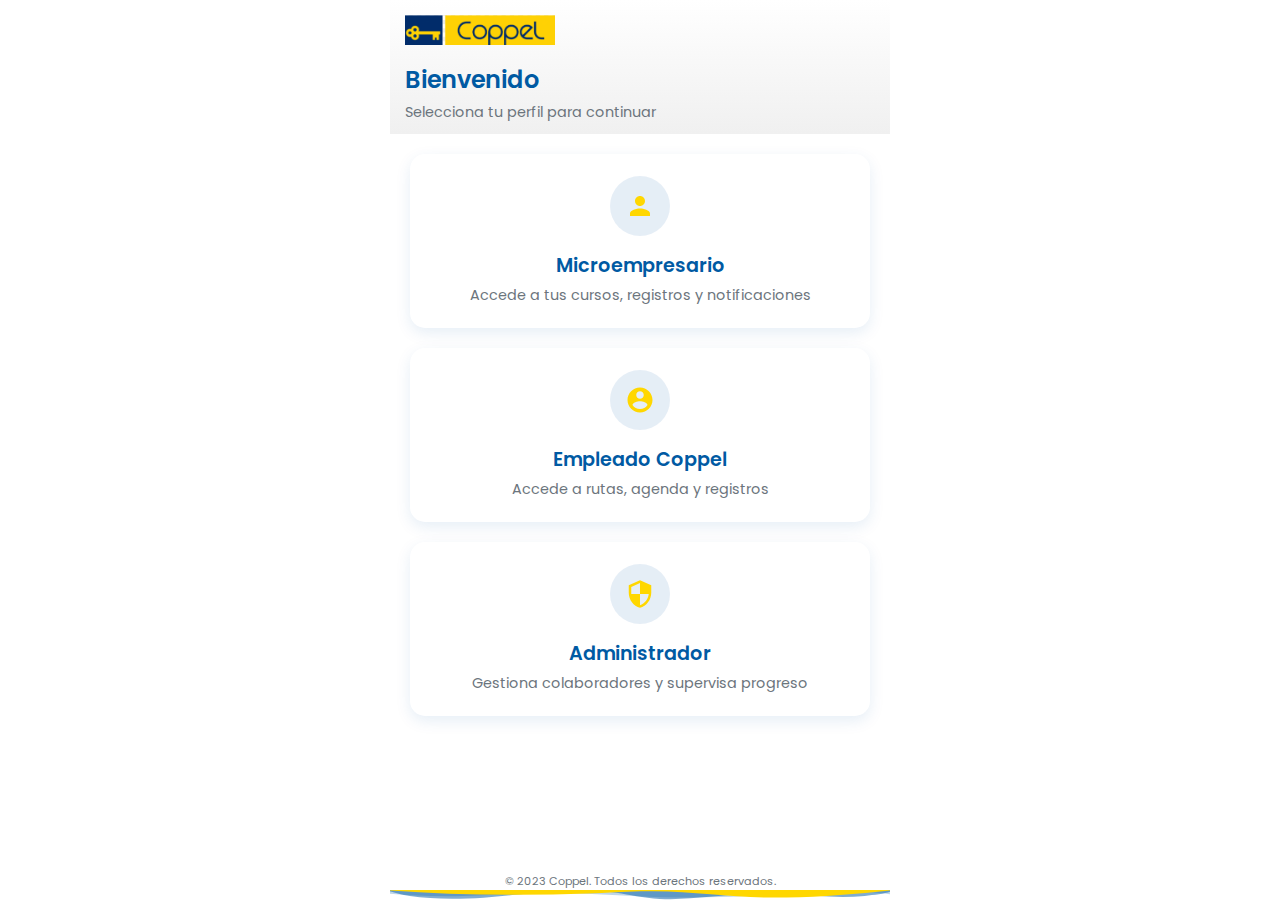
<file: index.html>
<!DOCTYPE html>
<html lang="es">
<head>
    <meta charset="UTF-8">
    <meta name="viewport" content="width=device-width, initial-scale=1.0">
    <title>Coppel App - Bienvenido</title>
    <link rel="stylesheet" href="css/style.css">
    <link rel="manifest" href="manifest.json">
    <link rel="apple-touch-icon" href="icons/icon-192x192.png">
    <meta name="theme-color" content="#005AA3">
    <meta name="apple-mobile-web-app-status-bar-style" content="black-translucent">
    <link href="https://fonts.googleapis.com/css2?family=Poppins:wght@400;500;600;700&display=swap" rel="stylesheet">
</head>
<body>
    <div class="iphone-container">
        <div class="iphone-notch"></div>
        <div class="iphone-screen">
            <header class="app-header">
                <img src="icons/Coppel logo.png" alt="Coppel Logo" class="logo pulse">
                <h1 class="slide-in-top">Bienvenido</h1>
                <p class="fade-in">Selecciona tu perfil para continuar</p>
            </header>

            <main class="selection-container">
                <div class="profile-card scale-in-center" id="microempresario">
                    <div class="profile-icon">
                        <svg xmlns="http://www.w3.org/2000/svg" viewBox="0 0 24 24" fill="#FFD700">
                            <path d="M12 12c2.21 0 4-1.79 4-4s-1.79-4-4-4-4 1.79-4 4 1.79 4 4 4zm0 2c-2.67 0-8 1.34-8 4v2h16v-2c0-2.66-5.33-4-8-4z"/>
                        </svg>
                    </div>
                    <h2>Microempresario</h2>
                    <p>Accede a tus cursos, registros y notificaciones</p>
                    <div class="ripple"></div>
                </div>

                <div class="profile-card scale-in-center" id="empleado" style="animation-delay: 0.2s;">
                    <div class="profile-icon">
                        <svg xmlns="http://www.w3.org/2000/svg" viewBox="0 0 24 24" fill="#FFD700">
                            <path d="M12 2C6.48 2 2 6.48 2 12s4.48 10 10 10 10-4.48 10-10S17.52 2 12 2zm0 3c1.66 0 3 1.34 3 3s-1.34 3-3 3-3-1.34-3-3 1.34-3 3-3zm0 14.2c-2.5 0-4.71-1.28-6-3.22.03-1.99 4-3.08 6-3.08 1.99 0 5.97 1.09 6 3.08-1.29 1.94-3.5 3.22-6 3.22z"/>
                        </svg>
                    </div>
                    <h2>Empleado Coppel</h2>
                    <p>Accede a rutas, agenda y registros</p>
                    <div class="ripple"></div>
                </div>

                <!-- NUEVO PERFIL ADMINISTRADOR -->
                <div class="profile-card scale-in-center" id="administrador" style="animation-delay: 0.4s;">
                    <div class="profile-icon">
                       <svg xmlns="http://www.w3.org/2000/svg" viewBox="0 0 24 24" fill="#FFD700">
                           <path d="M12 1L3 5v6c0 5.55 3.84 10.74 9 12 5.16-1.26 9-6.45 9-12V5l-9-4zm0 10.99h7c-.53 4.12-3.28 7.79-7 8.94V12H5V6.3l7-3.11v8.8z"/>
                       </svg>
                    </div>
                    <h2>Administrador</h2>
                    <p>Gestiona colaboradores y supervisa progreso</p>
                    <div class="ripple"></div>
                </div>
                <!-- FIN NUEVO PERFIL -->

            </main>

            <footer class="app-footer">
                <p>© 2023 Coppel. Todos los derechos reservados.</p>
                <div class="animated-wave"></div>
            </footer>
        </div>
        <div class="iphone-home-button"></div>
    </div>

    <!-- Modal para Microempresario -->
    <div id="microempresarioModal" class="modal">
        <div class="modal-content">
            <span class="close">×</span>
            <h2>Iniciar sesión como Microempresario</h2>
            <form id="microempresarioForm">
                <div class="form-group">
                    <label for="micro-email">Correo electrónico</label>
                    <input type="email" id="micro-email" required>
                </div>
                <div class="form-group">
                    <label for="micro-password">Contraseña</label>
                    <input type="password" id="micro-password" required>
                     <!-- Botón para mostrar/ocultar contraseña -->
                     <button type="button" class="show-password" id="toggle-micro-password" onclick="togglePasswordVisibility('micro-password', 'toggle-micro-password')">
                        <svg xmlns="http://www.w3.org/2000/svg" viewBox="0 0 24 24" fill="#005AA3"><path d="M12 4.5C7 4.5 2.73 7.61 1 12c1.73 4.39 6 7.5 11 7.5s9.27-3.11 11-7.5c-1.73-4.39-6-7.5-11-7.5zM12 17c-2.76 0-5-2.24-5-5s2.24-5 5-5 5 2.24 5 5-2.24 5-5 5zm0-8c-1.66 0-3 1.34-3 3s1.34 3 3 3 3-1.34 3-3-1.34-3-3-3z"/></svg>
                    </button>
                </div>
                <button type="submit" class="login-btn">Ingresar</button>
                 <p class="forgot-password">¿Olvidaste tu contraseña?</p>
            </form>
        </div>
    </div>

    <!-- Modal para Empleado -->
    <div id="empleadoModal" class="modal">
        <div class="modal-content">
            <span class="close">×</span>
            <h2>Iniciar sesión como Empleado</h2>
            <form id="empleadoForm">
                <div class="form-group">
                    <label for="employee-number">Número de empleado</label>
                    <input type="text" id="employee-number" required>
                </div>
                <div class="form-group">
                    <label for="employee-password">Contraseña</label>
                    <input type="password" id="employee-password" required>
                     <!-- Botón para mostrar/ocultar contraseña -->
                     <button type="button" class="show-password" id="toggle-emp-password" onclick="togglePasswordVisibility('employee-password', 'toggle-emp-password')">
                         <svg xmlns="http://www.w3.org/2000/svg" viewBox="0 0 24 24" fill="#005AA3"><path d="M12 4.5C7 4.5 2.73 7.61 1 12c1.73 4.39 6 7.5 11 7.5s9.27-3.11 11-7.5c-1.73-4.39-6-7.5-11-7.5zM12 17c-2.76 0-5-2.24-5-5s2.24-5 5-5 5 2.24 5 5-2.24 5-5 5zm0-8c-1.66 0-3 1.34-3 3s1.34 3 3 3 3-1.34 3-3-1.34-3-3-3z"/></svg>
                    </button>
                </div>
                <button type="submit" class="login-btn">Ingresar</button>
                 <p class="forgot-password">¿Olvidaste tu contraseña?</p>
            </form>
        </div>
    </div>

    <!-- NUEVO MODAL ADMINISTRADOR -->
    <div id="administradorModal" class="modal">
        <div class="modal-content">
            <span class="close">×</span>
            <h2>Iniciar sesión como Administrador</h2>
            <form id="administradorForm">
                <div class="form-group">
                    <label for="admin-id">Matrícula de Administrador</label>
                    <input type="text" id="admin-id" required>
                </div>
                <div class="form-group">
                    <label for="admin-password">Contraseña</label>
                    <input type="password" id="admin-password" required>
                     <!-- Botón para mostrar/ocultar contraseña -->
                     <button type="button" class="show-password" id="toggle-admin-password" onclick="togglePasswordVisibility('admin-password', 'toggle-admin-password')">
                         <svg xmlns="http://www.w3.org/2000/svg" viewBox="0 0 24 24" fill="#005AA3"><path d="M12 4.5C7 4.5 2.73 7.61 1 12c1.73 4.39 6 7.5 11 7.5s9.27-3.11 11-7.5c-1.73-4.39-6-7.5-11-7.5zM12 17c-2.76 0-5-2.24-5-5s2.24-5 5-5 5 2.24 5 5-2.24 5-5 5zm0-8c-1.66 0-3 1.34-3 3s1.34 3 3 3 3-1.34 3-3-1.34-3-3-3z"/></svg>
                    </button>
                </div>
                <button type="submit" class="login-btn">Ingresar</button>
                 <p class="forgot-password">¿Olvidaste tu contraseña?</p>
            </form>
        </div>
    </div>
    <!-- FIN NUEVO MODAL -->

    <script src="js/app.js" defer></script>
</body>
</html>
</file>
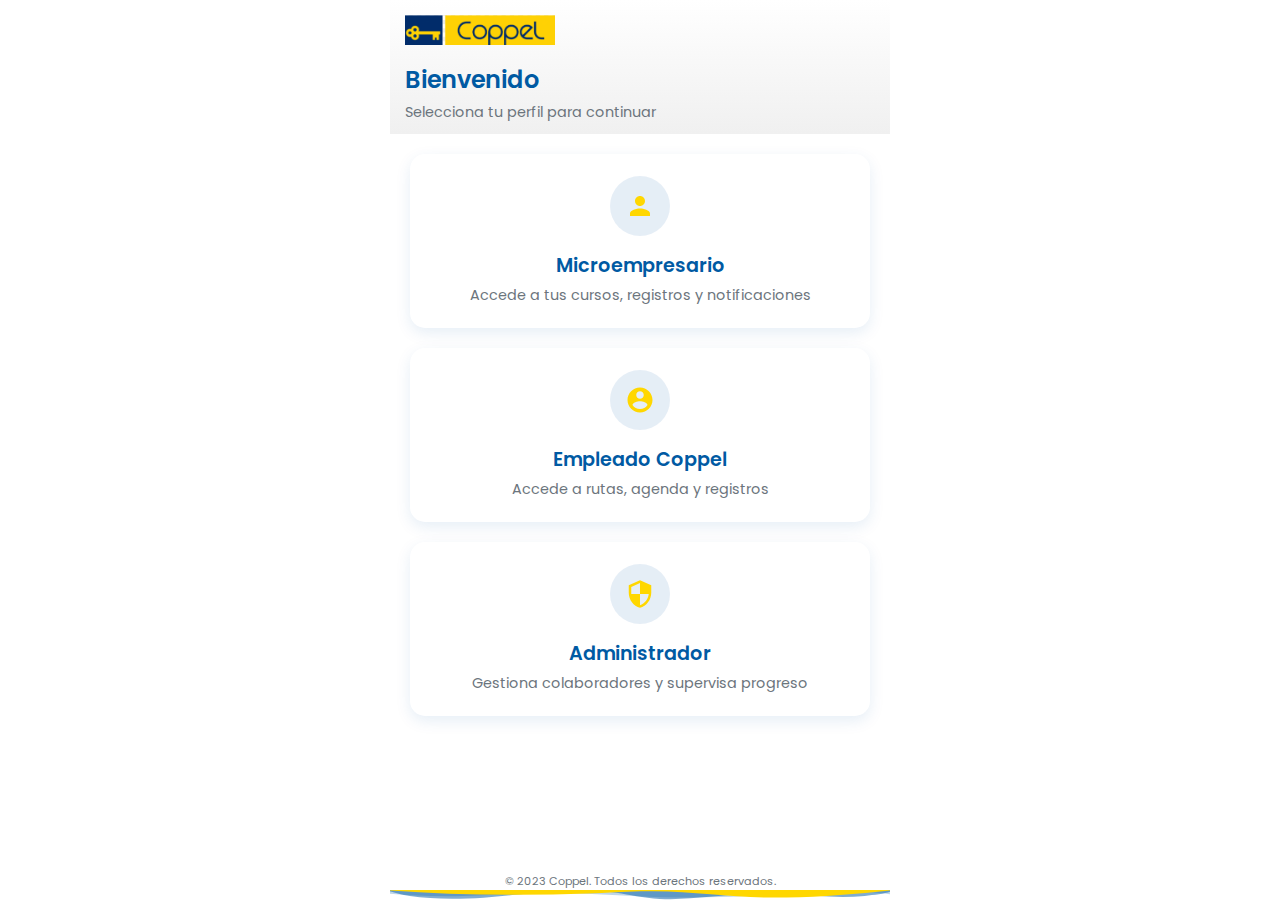
<file: microempresario.html>
<!DOCTYPE html>
<html lang="es">
<head>
    <meta charset="UTF-8">
    <meta name="viewport" content="width=device-width, initial-scale=1.0">
    <title>Coppel App - Microempresario</title>
    <link rel="stylesheet" href="css/style.css">
    <link rel="manifest" href="manifest.json">
    <meta name="theme-color" content="#005AA3">
    <link href="https://fonts.googleapis.com/css2?family=Poppins:wght@400;500;600;700&display=swap" rel="stylesheet">
</head>
<body>
    <div class="iphone-container">
        <div class="iphone-notch"></div>
        <div class="iphone-screen">
            <header class="app-header">
                <img src="icons\Coppel logo.png" alt="Coppel Logo" class="logo">
                <div class="user-info">
                    <span id="user-email"></span>
                    <button class="logout-btn" id="logout-btn">
                        <svg xmlns="http://www.w3.org/2000/svg" viewBox="0 0 24 24" fill="#FFD700">
                            <path d="M17 7l-1.41 1.41L18.17 11H8v2h10.17l-2.58 2.58L17 17l5-5zM4 5h8V3H4c-1.1 0-2 .9-2 2v14c0 1.1.9 2 2 2h8v-2H4V5z"/>
                        </svg>
                    </button>
                </div>
            </header>
            
            <nav class="bottom-nav">
                <button class="nav-btn active" data-section="registro">
                    <svg xmlns="http://www.w3.org/2000/svg" viewBox="0 0 24 24" fill="#FFD700">
                        <path d="M19 3h-4.18C14.4 1.84 13.3 1 12 1c-1.3 0-2.4.84-2.82 2H5c-1.1 0-2 .9-2 2v14c0 1.1.9 2 2 2h14c1.1 0 2-.9 2-2V5c0-1.1-.9-2-2-2zm-7 0c.55 0 1 .45 1 1s-.45 1-1 1-1-.45-1-1 .45-1 1-1zm2 14H7v-2h7v2zm3-4H7v-2h10v2zm0-4H7V7h10v2z"/>
                    </svg>
                    <span>Registro</span>
                </button>
                <button class="nav-btn" data-section="cursos">
                    <svg xmlns="http://www.w3.org/2000/svg" viewBox="0 0 24 24" fill="#FFD700">
                        <path d="M5 13.18v4L12 21l7-3.82v-4L12 17l-7-3.82zM12 3L1 9l11 6 9-4.91V17h2V9L12 3z"/>
                    </svg>
                    <span>Cursos</span>
                </button>
                <button class="nav-btn" data-section="notificaciones">
                    <svg xmlns="http://www.w3.org/2000/svg" viewBox="0 0 24 24" fill="#FFD700">
                        <path d="M12 22c1.1 0 2-.9 2-2h-4c0 1.1.89 2 2 2zm6-6v-5c0-3.07-1.64-5.64-4.5-6.32V4c0-.83-.67-1.5-1.5-1.5s-1.5.67-1.5 1.5v.68C7.63 5.36 6 7.92 6 11v5l-2 2v1h16v-1l-2-2z"/>
                    </svg>
                    <span>Notificaciones</span>
                </button>
            </nav>
            
            <main class="dashboard-container">
                <!-- Sección Registro -->
                <section id="registro-section" class="dashboard-section active">
                    <h2 class="slide-in-left">Mi Registro</h2>
                    <div class="card swing-in-top-fwd">
                        <div class="card-header">
                            <h3>Información personal</h3>
                        </div>
                        <div class="card-body">
                            <div class="info-row">
                                <span class="info-label">Nombre:</span>
                                <span class="info-value">Juan Pérez López</span>
                            </div>
                            <div class="info-row">
                                <span class="info-label">RFC:</span>
                                <span class="info-value">PERJ800101ABC</span>
                            </div>
                            <div class="info-row">
                                <span class="info-label">Dirección:</span>
                                <span class="info-value">Calle Falsa 123, Col. Centro, Culiacán, Sin.</span>
                            </div>
                            <div class="info-row">
                                <span class="info-label">Teléfono:</span>
                                <span class="info-value">6671234567</span>
                            </div>
                        </div>
                    </div>
                    
                    <div class="card swing-in-top-fwd" style="animation-delay: 0.1s;">
                        <div class="card-header">
                            <h3>Información de negocio</h3>
                        </div>
                        <div class="card-body">
                            <div class="info-row">
                                <span class="info-label">Nombre del negocio:</span>
                                <span class="info-value">Miscelánea "La Económica"</span>
                            </div>
                            <div class="info-row">
                                <span class="info-label">Giro:</span>
                                <span class="info-value">Comercio al por menor</span>
                            </div>
                            <div class="info-row">
                                <span class="info-label">Antigüedad:</span>
                                <span class="info-value">3 años</span>
                            </div>
                            <div class="info-row">
                                <span class="info-label">Ventas promedio mensual:</span>
                                <span class="info-value">$25,000 MXN</span>
                            </div>
                        </div>
                    </div>
                    
                    <button class="btn-secondary jello-horizontal">Actualizar información</button>
                </section>
                
                <!-- Sección Cursos -->
                <section id="cursos-section" class="dashboard-section">
                    <h2 class="slide-in-left">Cursos disponibles</h2>
                    <div class="course-card flip-in-hor-top">
                        <div class="course-header">
                            <h3>Finanzas básicas para tu negocio</h3>
                            <span class="progress-badge">60% completado</span>
                        </div>
                        <div class="progress-container">
                            <div class="progress-bar" style="width: 60%"></div>
                        </div>
                        <p>Aprende a manejar las finanzas de tu negocio de manera efectiva.</p>
                        <button class="btn-primary">Continuar curso</button>
                    </div>
                    
                    <div class="course-card flip-in-hor-top" style="animation-delay: 0.1s;">
                        <div class="course-header">
                            <h3>Marketing digital para emprendedores</h3>
                            <span class="progress-badge">25% completado</span>
                        </div>
                        <div class="progress-container">
                            <div class="progress-bar" style="width: 25%"></div>
                        </div>
                        <p>Descubre cómo promocionar tu negocio en redes sociales.</p>
                        <button class="btn-primary">Continuar curso</button>
                    </div>
                    
                    <div class="course-card flip-in-hor-top" style="animation-delay: 0.2s;">
                        <div class="course-header">
                            <h3>Atención al cliente excelente</h3>
                            <span class="progress-badge">0% completado</span>
                        </div>
                        <div class="progress-container">
                            <div class="progress-bar" style="width: 0%"></div>
                        </div>
                        <p>Mejora la experiencia de tus clientes y fidelízalos.</p>
                        <button class="btn-primary">Comenzar curso</button>
                    </div>
                </section>
                
                <!-- Sección Notificaciones -->
                <section id="notificaciones-section" class="dashboard-section">
                    <h2 class="slide-in-left">Notificaciones</h2>
                    <div class="notification-list">
                        <div class="notification-item unread puff-in-center">
                            <div class="notification-icon">
                                <svg xmlns="http://www.w3.org/2000/svg" viewBox="0 0 24 24" fill="#005AA3">
                                    <path d="M12 2C6.48 2 2 6.48 2 12s4.48 10 10 10 10-4.48 10-10S17.52 2 12 2zm0 3c1.66 0 3 1.34 3 3s-1.34 3-3 3-3-1.34-3-3 1.34-3 3-3zm0 14.2c-2.5 0-4.71-1.28-6-3.22.03-1.99 4-3.08 6-3.08 1.99 0 5.97 1.09 6 3.08-1.29 1.94-3.5 3.22-6 3.22z"/>
                                </svg>
                            </div>
                            <div class="notification-content">
                                <h3>Nuevo curso disponible</h3>
                                <p>Hemos agregado el curso "Ventas efectivas" a tu catálogo.</p>
                                <span class="notification-time">Hace 2 horas</span>
                            </div>
                        </div>
                        
                        <div class="notification-item puff-in-center" style="animation-delay: 0.1s;">
                            <div class="notification-icon">
                                <svg xmlns="http://www.w3.org/2000/svg" viewBox="0 0 24 24" fill="#005AA3">
                                    <path d="M20 4H4c-1.1 0-1.99.9-1.99 2L2 18c0 1.1.9 2 2 2h16c1.1 0 2-.9 2-2V6c0-1.1-.9-2-2-2zm0 4l-8 5-8-5V6l8 5 8-5v2z"/>
                                </svg>
                            </div>
                            <div class="notification-content">
                                <h3>Recordatorio: Actualiza tus datos</h3>
                                <p>Por favor actualiza tu información fiscal antes del 30 de noviembre.</p>
                                <span class="notification-time">Ayer</span>
                            </div>
                        </div>
                        
                        <div class="notification-item puff-in-center" style="animation-delay: 0.2s;">
                            <div class="notification-icon">
                                <svg xmlns="http://www.w3.org/2000/svg" viewBox="0 0 24 24" fill="#005AA3">
                                    <path d="M12 21.35l-1.45-1.32C5.4 15.36 2 12.28 2 8.5 2 5.42 4.42 3 7.5 3c1.74 0 3.41.81 4.5 2.09C13.09 3.81 14.76 3 16.5 3 19.58 3 22 5.42 22 8.5c0 3.78-3.4 6.86-8.55 11.54L12 21.35z"/>
                                </svg>
                            </div>
                            <div class="notification-content">
                                <h3>¡Feliz aniversario!</h3>
                                <p>Celebramos 2 años de trabajar juntos en el crecimiento de tu negocio.</p>
                                <span class="notification-time">15 oct 2023</span>
                            </div>
                        </div>
                    </div>
                </section>
            </main>
        </div>
        <div class="iphone-home-button"></div>
    </div>

    <script src="js/app.js"></script>
    <script>
        document.addEventListener('DOMContentLoaded', function() {
            // Mostrar correo del usuario
            const userEmail = localStorage.getItem('userEmail');
            if(userEmail) {
                document.getElementById('user-email').textContent = userEmail;
            }
            
            // Logout con animación
            document.getElementById('logout-btn').addEventListener('click', function() {
                this.classList.add('rotate-center');
                setTimeout(() => {
                    localStorage.removeItem('loggedIn');
                    localStorage.removeItem('userEmail');
                    window.location.href = 'index.html';
                }, 500);
            });
            
            // Navegación entre secciones con animación
            const navButtons = document.querySelectorAll('.nav-btn');
            const sections = document.querySelectorAll('.dashboard-section');
            
            navButtons.forEach(button => {
                button.addEventListener('click', function() {
                    // Animación del botón
                    this.classList.add('jump');
                    setTimeout(() => this.classList.remove('jump'), 500);
                    
                    // Quitar active de todos los botones y secciones
                    navButtons.forEach(btn => btn.classList.remove('active'));
                    sections.forEach(section => {
                        section.classList.remove('active');
                        section.style.opacity = '0';
                    });
                    
                    // Agregar active al botón clickeado
                    this.classList.add('active');
                    
                    // Mostrar la sección correspondiente con animación
                    const sectionId = this.getAttribute('data-section') + '-section';
                    const activeSection = document.getElementById(sectionId);
                    activeSection.classList.add('active');
                    
                    setTimeout(() => {
                        activeSection.style.opacity = '1';
                    }, 10);
                });
            });
            
            // Efecto al hacer hover en botones
            document.querySelectorAll('.btn-primary, .btn-secondary').forEach(btn => {
                btn.addEventListener('mouseenter', function() {
                    this.classList.add('pulse');
                });
                
                btn.addEventListener('mouseleave', function() {
                    this.classList.remove('pulse');
                });
            });
        });
    </script>
</body>
</html>
</file>
<file: css/style.css>
/* Reset y estilos base */
* {
    margin: 0;
    padding: 0;
    box-sizing: border-box;
    font-family: 'Poppins', sans-serif;
}

:root {
    --coppel-blue: #005AA3;
    --coppel-dark-blue: #003D6E;
    --coppel-yellow: #FFD700;
    --coppel-light-yellow: #FFF9C4;
    --coppel-white: #FFFFFF;
    --coppel-light-gray: #F5F5F5;
    --coppel-gray: #E0E0E0;
    --coppel-dark-gray: #757575;
    --coppel-text: #212121;
    --coppel-green: #4CAF50;
    --coppel-orange: #FF9800;
    --coppel-red: #E30613;
}

/* Estilos base ajustados */
body {
    margin: 0;
    padding: 0;
    overflow: hidden;
    height: 100vh;
    width: 100vw;
    background-color: #fff;
}

/* Eliminamos marco pero mantenemos estructura responsive */
.iphone-container {
    width: 100%;
    height: 100vh;
    margin: 0;
    position: relative;
    background: transparent;
    border-radius: 0;
    padding: 0;
    box-shadow: none;
    overflow: hidden;
    max-width: 500px;
    /* Limitar ancho máximo en pantallas grandes */
    margin: 0 auto;
}

.iphone-notch,
.iphone-home-button {
    display: none;
}

.iphone-screen {
    width: 100%;
    height: 100%;
    background: var(--coppel-white);
    border-radius: 0;
    overflow: hidden;
    display: flex;
    flex-direction: column;
}

/* Ajustes para el encabezado */
.app-header {
    padding: 15px 15px 10px;
    background: linear-gradient(to bottom, var(--coppel-white), var(--coppel-light-gray));
    position: sticky;
    top: 0;
    z-index: 50;
    border-bottom: 1px solid var(--coppel-light-gray);
}

.app-header .logo {
    height: 30px;
    margin-bottom: 10px;
    transition: transform 0.3s;
}

.app-header h1 {
    font-size: 1.5rem;
    color: var(--coppel-blue);
    margin-bottom: 5px;
    font-weight: 600;
}

.app-header p {
    font-size: 0.9rem;
    color: var(--coppel-dark-gray);
}

.back-button {
    position: absolute;
    left: 15px;
    top: 25px;
    background: none;
    border: none;
    cursor: pointer;
    transition: transform 0.3s;
}

.back-button:hover {
    transform: translateX(-3px);
}

.back-button svg {
    width: 24px;
    height: 24px;
}

.user-info {
    display: flex;
    align-items: center;
    justify-content: center;
    gap: 10px;
    margin-top: 5px;
}

.user-info span {
    font-size: 0.8rem;
    color: var(--coppel-dark-gray);
    font-weight: 500;
}

.logout-btn {
    background: none;
    border: none;
    cursor: pointer;
    transition: transform 0.3s;
}

.logout-btn:hover {
    transform: rotate(180deg);
}

.logout-btn svg {
    width: 20px;
    height: 20px;
}

.app-footer {
    padding: 10px;
    text-align: center;
    font-size: 0.7rem;
    color: var(--coppel-dark-gray);
    margin-top: auto;
    position: relative;
}

/* Ajustes para la navegación inferior */
.bottom-nav {
    display: flex;
    justify-content: space-around;
    padding: 10px 0;
    background: var(--coppel-white);
    box-shadow: 0 -2px 10px rgba(0, 0, 0, 0.1);
    position: fixed;
    bottom: 0;
    left: 0;
    width: 100%;
    z-index: 1000;
    max-width: 500px;
    /* Coincide con el ancho máximo del contenedor */
    margin: 0 auto;
}

.nav-btn {
    display: flex;
    flex-direction: column;
    align-items: center;
    background: none;
    border: none;
    color: var(--coppel-dark-gray);
    font-size: 0.7rem;
    cursor: pointer;
    padding: 5px 0;
    transition: all 0.3s;
    position: relative;
    flex: 1;
}

.nav-btn svg {
    width: 22px;
    height: 22px;
    margin-bottom: 3px;
}

.nav-btn.active {
    color: var(--coppel-blue);
    transform: translateY(-3px);
}

.nav-btn.active svg {
    fill: var(--coppel-blue);
    transform: scale(1.1);
}

.nav-btn::after {
    content: '';
    position: absolute;
    bottom: -3px;
    left: 50%;
    width: 0;
    height: 2px;
    background: var(--coppel-blue);
    transition: all 0.3s;
    transform: translateX(-50%);
}

.nav-btn.active::after {
    width: 20px;
}

/* Estilos específicos para el botón de asistente por voz */
#voice-assistant-btn.active {
    color: var(--coppel-blue);
}

#voice-assistant-btn.listening {
    color: var(--coppel-red);
}

#voice-assistant-btn.listening svg {
    fill: var(--coppel-red);
    animation: pulse 1.5s infinite;
}

/* Notificación de voz */
.voice-notification {
    background-color: var(--coppel-blue);
    color: white;
    padding: 10px 20px;
    border-radius: 20px;
    font-size: 0.9rem;
    max-width: 80%;
    text-align: center;
    position: fixed;
    bottom: 80px;
    left: 50%;
    transform: translateX(-50%);
    z-index: 1000;
    box-shadow: 0 3px 10px rgba(0, 0, 0, 0.2);
    animation: slide-in-bottom 0.3s ease-out;
}

/* Pantalla de selección de perfil */
.selection-container {
    padding: 20px;
    display: flex;
    flex-direction: column;
    gap: 20px;
}

.profile-card {
    background: var(--coppel-white);
    border-radius: 15px;
    padding: 20px;
    box-shadow: 0 5px 15px rgba(0, 90, 163, 0.1);
    text-align: center;
    cursor: pointer;
    transition: transform 0.3s, box-shadow 0.3s;
    position: relative;
    overflow: hidden;
    border: 2px solid transparent;
}

.profile-card:hover {
    transform: translateY(-5px);
    box-shadow: 0 10px 20px rgba(0, 90, 163, 0.2);
    border-color: var(--coppel-yellow);
}

.profile-icon {
    width: 60px;
    height: 60px;
    margin: 0 auto 15px;
    background-color: rgba(0, 90, 163, 0.1);
    border-radius: 50%;
    display: flex;
    align-items: center;
    justify-content: center;
    transition: transform 0.3s;
}

.profile-card:hover .profile-icon {
    transform: scale(1.1);
    background-color: rgba(0, 90, 163, 0.2);
}

.profile-icon svg {
    width: 30px;
    height: 30px;
}

.profile-card h2 {
    font-size: 1.2rem;
    color: var(--coppel-blue);
    margin-bottom: 5px;
    font-weight: 600;
}

.profile-card p {
    font-size: 0.9rem;
    color: var(--coppel-dark-gray);
}

.ripple {
    position: absolute;
    background: rgba(255, 215, 0, 0.4);
    border-radius: 50%;
    transform: scale(0);
    pointer-events: none;
    animation: ripple 0.6s linear;
    opacity: 0;
}

.ripple.active {
    animation: ripple 0.6s linear;
}

@keyframes ripple {
    to {
        transform: scale(4);
        opacity: 0;
    }
}

.animated-wave {
    position: absolute;
    bottom: 0;
    left: 0;
    width: 100%;
    height: 10px;
    background: url('data:image/svg+xml;utf8,<svg viewBox="0 0 1200 120" xmlns="http://www.w3.org/2000/svg" preserveAspectRatio="none"><path d="M0,0V46.29c47.79,22.2,103.59,32.17,158,28,70.36-5.37,136.33-33.31,206.8-37.5C438.64,32.43,512.34,53.67,583,72.05c69.27,18,138.3,24.88,209.4,13.08,36.15-6,69.85-17.84,104.45-29.34C989.49,25,1113-14.29,1200,52.47V0Z" fill="%23005AA3" opacity=".25"/><path d="M0,0V15.81C13,36.92,27.64,56.86,47.69,72.05,99.41,111.27,165,111,224.58,91.58c31.15-10.15,60.09-26.07,89.67-39.8,40.92-19,84.73-46,130.83-49.67,36.26-2.85,70.9,9.42,98.6,31.56,31.77,25.39,62.32,62,103.63,73,40.44,10.79,81.35-6.69,119.13-24.28s75.16-39,116.92-43.05c59.73-5.85,113.28,22.88,168.9,38.84,30.2,8.66,59,6.17,87.09-7.5,22.43-10.89,48-26.93,60.65-49.24V0Z" fill="%23005AA3" opacity=".5"/><path d="M0,0V5.63C149.93,59,314.09,71.32,475.83,42.57c43-7.64,84.23-20.12,127.61-26.46,59-8.63,112.48,12.24,165.56,35.4C827.93,77.22,886,95.24,951.2,90c86.53-7,172.46-45.71,248.8-84.81V0Z" fill="%23FFD700"/></svg>');
    background-size: cover;
    animation: wave 10s linear infinite;
}

@keyframes wave {
    0% {
        background-position-x: 0;
    }
    100% {
        background-position-x: 1200px;
    }
}

/* Pantalla de login */
.login-container {
    padding: 30px 20px;
    position: relative;
    overflow: hidden;
}

.input-group {
    margin-bottom: 20px;
    position: relative;
}

.input-group label {
    display: block;
    margin-bottom: 5px;
    font-size: 0.9rem;
    color: var(--coppel-dark-gray);
    font-weight: 500;
}

.input-with-icon {
    position: relative;
    display: flex;
    align-items: center;
}

.input-with-icon svg {
    position: absolute;
    left: 15px;
    width: 20px;
    height: 20px;
    z-index: 2;
}

.input-with-icon input,
.input-with-icon textarea,
.input-with-icon select {
    padding-left: 45px !important;
}

.input-group input,
.input-group textarea,
.input-group select {
    width: 100%;
    padding: 12px 15px;
    border: 1px solid var(--coppel-gray);
    border-radius: 8px;
    font-size: 1rem;
    transition: all 0.3s;
    background-color: var(--coppel-white);
}

.input-group input:focus,
.input-group textarea:focus,
.input-group select:focus {
    outline: none;
    border-color: var(--coppel-blue);
    box-shadow: 0 0 0 3px rgba(0, 90, 163, 0.2);
}

.show-password {
    position: absolute;
    right: 10px;
    background: none;
    border: none;
    cursor: pointer;
    padding: 5px;
    border-radius: 50%;
    transition: background 0.3s;
}

.show-password:hover {
    background: rgba(0, 90, 163, 0.1);
}

.show-password svg {
    width: 20px;
    height: 20px;
}

.btn-primary {
    width: 100%;
    padding: 12px;
    background-color: var(--coppel-blue);
    color: white;
    border: none;
    border-radius: 8px;
    font-size: 1rem;
    font-weight: 600;
    cursor: pointer;
    transition: all 0.3s;
    position: relative;
    overflow: hidden;
}

.btn-primary:hover {
    background-color: var(--coppel-dark-blue);
    transform: translateY(-2px);
    box-shadow: 0 5px 15px rgba(0, 90, 163, 0.3);
}

.btn-primary:active {
    transform: translateY(0);
}

.btn-primary::after {
    content: '';
    position: absolute;
    top: 50%;
    left: 50%;
    width: 5px;
    height: 5px;
    background: rgba(255, 255, 255, 0.5);
    opacity: 0;
    border-radius: 100%;
    transform: scale(1, 1) translate(-50%);
    transform-origin: 50% 50%;
}

.btn-primary:focus:not(:active)::after {
    animation: ripple 1s ease-out;
}

.login-options {
    margin-top: 20px;
    text-align: center;
}

.forgot-password {
    color: var(--coppel-blue);
    text-decoration: none;
    font-size: 0.9rem;
    transition: color 0.3s;
}

.forgot-password:hover {
    color: var(--coppel-dark-blue);
    text-decoration: underline;
}

.floating-shapes {
    position: absolute;
    top: 0;
    left: 0;
    width: 100%;
    height: 100%;
    overflow: hidden;
    z-index: -1;
}

.shape {
    position: absolute;
    opacity: 0.1;
    animation: float 15s infinite linear;
}

.shape.circle {
    width: 100px;
    height: 100px;
    background-color: var(--coppel-blue);
    border-radius: 50%;
    top: 20%;
    left: -50px;
    animation-delay: 0s;
}

.shape.triangle {
    width: 0;
    height: 0;
    border-left: 50px solid transparent;
    border-right: 50px solid transparent;
    border-bottom: 100px solid var(--coppel-yellow);
    top: 60%;
    right: -50px;
    animation-delay: 5s;
}

.shape.square {
    width: 80px;
    height: 80px;
    background-color: var(--coppel-blue);
    bottom: 10%;
    left: 30%;
    animation-delay: 10s;
}

@keyframes float {
    0% {
        transform: translateY(0) rotate(0deg);
    }
    100% {
        transform: translateY(-1000px) rotate(720deg);
    }
}

/* Ajuste del contenedor principal */
.dashboard-container {
    flex: 1;
    overflow-y: auto;
    padding: 15px;
    padding-bottom: 80px;
    /* Espacio para la barra de navegación */
    scroll-behavior: smooth;
}

.dashboard-section {
    display: none;
    opacity: 0;
    transition: opacity 0.3s ease-in-out;
}

.dashboard-section.active {
    display: block;
    opacity: 1;
}

/* Estilos para tarjetas */
.card {
    background: var(--coppel-white);
    border-radius: 12px;
    margin-bottom: 15px;
    box-shadow: 0 5px 15px rgba(0, 90, 163, 0.1);
    overflow: hidden;
    transition: transform 0.3s, box-shadow 0.3s;
}

.card:hover {
    transform: translateY(-5px);
    box-shadow: 0 10px 20px rgba(0, 90, 163, 0.2);
}

.card-header {
    padding: 15px;
    background-color: rgba(0, 90, 163, 0.05);
    border-bottom: 1px solid var(--coppel-gray);
}

.card-header h3 {
    font-size: 1rem;
    color: var(--coppel-blue);
    font-weight: 600;
}

.card-body {
    padding: 15px;
}

.info-row {
    display: flex;
    justify-content: space-between;
    margin-bottom: 10px;
    padding-bottom: 10px;
    border-bottom: 1px solid var(--coppel-light-gray);
}

.info-row:last-child {
    margin-bottom: 0;
    padding-bottom: 0;
    border-bottom: none;
}

.info-label {
    font-weight: 600;
    color: var(--coppel-dark-gray);
    font-size: 0.9rem;
}

.info-value {
    text-align: right;
    font-size: 0.9rem;
}

.btn-secondary {
    width: 100%;
    padding: 10px;
    background-color: var(--coppel-white);
    color: var(--coppel-blue);
    border: 2px solid var(--coppel-blue);
    border-radius: 8px;
    font-size: 0.9rem;
    font-weight: 600;
    cursor: pointer;
    transition: all 0.3s;
    margin-top: 10px;
}

.btn-secondary:hover {
    background-color: rgba(0, 90, 163, 0.05);
    transform: translateY(-2px);
    box-shadow: 0 5px 15px rgba(0, 90, 163, 0.1);
}

/* Estilos específicos para microempresario */
.course-card {
    background: var(--coppel-white);
    border-radius: 12px;
    padding: 15px;
    margin-bottom: 15px;
    box-shadow: 0 5px 15px rgba(0, 90, 163, 0.1);
    transition: transform 0.3s;
}

.course-card:hover {
    transform: translateY(-5px);
}

.course-header {
    display: flex;
    justify-content: space-between;
    align-items: center;
    margin-bottom: 10px;
}

.course-header h3 {
    font-size: 1rem;
    color: var(--coppel-text);
    font-weight: 600;
}

.progress-badge {
    font-size: 0.7rem;
    background: rgba(0, 90, 163, 0.1);
    color: var(--coppel-blue);
    padding: 3px 8px;
    border-radius: 20px;
    font-weight: 600;
}

.progress-container {
    height: 6px;
    background: var(--coppel-light-gray);
    border-radius: 3px;
    margin-bottom: 10px;
    overflow: hidden;
}

.progress-bar {
    height: 100%;
    background: linear-gradient(to right, var(--coppel-blue), var(--coppel-yellow));
    border-radius: 3px;
    transition: width 1s ease-in-out;
}

.course-card p {
    font-size: 0.9rem;
    color: var(--coppel-dark-gray);
    margin-bottom: 15px;
}

.notification-list {
    margin-top: 10px;
}

.notification-item {
    display: flex;
    padding: 15px 0;
    border-bottom: 1px solid var(--coppel-light-gray);
    transition: all 0.3s;
}

.notification-item.unread {
    background-color: rgba(255, 215, 0, 0.05);
    border-left: 3px solid var(--coppel-yellow);
    padding-left: 10px;
}

.notification-icon {
    width: 40px;
    height: 40px;
    background-color: rgba(0, 90, 163, 0.1);
    border-radius: 50%;
    display: flex;
    align-items: center;
    justify-content: center;
    margin-right: 15px;
    flex-shrink: 0;
    transition: transform 0.3s;
}

.notification-item:hover .notification-icon {
    transform: rotate(15deg);
}

.notification-icon svg {
    width: 20px;
    height: 20px;
}

.notification-content {
    flex: 1;
}

.notification-content h3 {
    font-size: 0.9rem;
    margin-bottom: 5px;
    color: var(--coppel-blue);
}

.notification-content p {
    font-size: 0.8rem;
    color: var(--coppel-dark-gray);
    margin-bottom: 5px;
}

.notification-time {
    font-size: 0.7rem;
    color: var(--coppel-dark-gray);
}

/* Estilos específicos para empleado */
.search-bar {
    display: flex;
    margin-bottom: 15px;
    transition: all 0.3s;
}

.search-bar input {
    flex: 1;
    padding: 10px 15px;
    border: 1px solid var(--coppel-gray);
    border-radius: 8px 0 0 8px;
    font-size: 0.9rem;
    transition: all 0.3s;
}

.search-bar input:focus {
    outline: none;
    border-color: var(--coppel-blue);
    box-shadow: 0 0 0 3px rgba(0, 90, 163, 0.2);
}

.search-btn {
    padding: 0 15px;
    background-color: var(--coppel-blue);
    color: white;
    border: none;
    border-radius: 0 8px 8px 0;
    cursor: pointer;
    transition: all 0.3s;
}

.search-btn:hover {
    background-color: var(--coppel-dark-blue);
}

.search-btn svg {
    width: 18px;
    height: 18px;
}

.microempresarios-list {
    margin-top: 10px;
}

.microempresario-card {
    display: flex;
    align-items: center;
    padding: 15px;
    background: var(--coppel-white);
    border-radius: 12px;
    margin-bottom: 10px;
    box-shadow: 0 3px 10px rgba(0, 0, 0, 0.1);
    cursor: pointer;
    transition: all 0.3s;
    position: relative;
}

.microempresario-card:hover {
    transform: translateY(-3px);
    box-shadow: 0 5px 15px rgba(0, 90, 163, 0.2);
}

.microempresario-card.clicked {
    transform: scale(0.98);
}

.microempresario-avatar {
    width: 50px;
    height: 50px;
    background-color: rgba(0, 90, 163, 0.1);
    border-radius: 50%;
    display: flex;
    align-items: center;
    justify-content: center;
    font-weight: 600;
    color: var(--coppel-blue);
    margin-right: 15px;
    flex-shrink: 0;
    transition: all 0.3s;
}

.microempresario-card:hover .microempresario-avatar {
    background-color: rgba(0, 90, 163, 0.2);
    transform: scale(1.1);
}

.microempresario-info {
    flex: 1;
}

.microempresario-info h3 {
    font-size: 0.9rem;
    margin-bottom: 3px;
    color: var(--coppel-blue);
}

.microempresario-info p {
    font-size: 0.8rem;
    color: var(--coppel-dark-gray);
    margin-bottom: 3px;
}

.microempresario-status {
    font-size: 0.7rem;
    padding: 2px 8px;
    border-radius: 20px;
    font-weight: 600;
}

.microempresario-status.active {
    background: rgba(76, 175, 80, 0.1);
    color: var(--coppel-green);
}

.microempresario-status.pending {
    background: rgba(255, 152, 0, 0.1);
    color: var(--coppel-orange);
}

.microempresario-status.inactive {
    background: rgba(117, 117, 117, 0.1);
    color: var(--coppel-dark-gray);
}

.arrow-icon {
    width: 20px;
    height: 20px;
    margin-left: 10px;
    transition: transform 0.3s;
}

.microempresario-card:hover .arrow-icon {
    transform: translateX(5px);
}

/* Modal */
.modal {
    display: none;
    position: fixed;
    top: 0;
    left: 0;
    width: 100%;
    height: 100%;
    background-color: rgba(0, 0, 0, 0.5);
    z-index: 100;
    overflow-y: auto;
    animation: fadeIn 0.3s;
}

@keyframes fadeIn {
    from { opacity: 0; }
    to { opacity: 1; }
}

.modal-content {
    background-color: var(--coppel-white);
    margin: 20px auto;
    padding: 20px;
    border-radius: 12px;
    width: 90%;
    max-width: 450px;
    box-shadow: 0 10px 25px rgba(0, 0, 0, 0.2);
    position: relative;
}

.modal-header {
    display: flex;
    justify-content: space-between;
    align-items: center;
    margin-bottom: 20px;
    padding-bottom: 10px;
    border-bottom: 1px solid var(--coppel-light-gray);
}

.modal-header h2 {
    font-size: 1.2rem;
    color: var(--coppel-blue);
    font-weight: 600;
}

.close-modal {
    font-size: 1.5rem;
    color: var(--coppel-dark-gray);
    cursor: pointer;
    padding: 0 10px;
    transition: color 0.3s;
}

.close-modal:hover {
    color: var(--coppel-blue);
}

.modal-body {
    max-height: 70vh;
    overflow-y: auto;
}

/* Detalles de microempresario */
.micro-detail-header {
    display: flex;
    align-items: center;
    margin-bottom: 20px;
}

.micro-avatar {
    width: 60px;
    height: 60px;
    background-color: rgba(0, 90, 163, 0.1);
    border-radius: 50%;
    display: flex;
    align-items: center;
    justify-content: center;
    font-size: 1.5rem;
    font-weight: 600;
    color: var(--coppel-blue);
    margin-right: 15px;
}

.micro-title h3 {
    font-size: 1.1rem;
    margin-bottom: 5px;
    color: var(--coppel-blue);
}

.micro-title p {
    font-size: 0.9rem;
    color: var(--coppel-dark-gray);
    margin-bottom: 5px;
}

.status-badge {
    font-size: 0.7rem;
    padding: 3px 10px;
    border-radius: 20px;
    display: inline-block;
    font-weight: 600;
}

.status-badge.active {
    background: rgba(76, 175, 80, 0.1);
    color: var(--coppel-green);
}

.status-badge.pending {
    background: rgba(255, 152, 0, 0.1);
    color: var(--coppel-orange);
}

.status-badge.inactive {
    background: rgba(117, 117, 117, 0.1);
    color: var(--coppel-dark-gray);
}

.detail-section {
    margin-bottom: 20px;
}

.detail-section h4 {
    font-size: 0.9rem;
    color: var(--coppel-blue);
    margin-bottom: 10px;
    padding-bottom: 5px;
    border-bottom: 1px solid var(--coppel-light-gray);
    font-weight: 600;
}

.detail-actions {
    display: flex;
    gap: 10px;
    margin-top: 20px;
}

.detail-actions button {
    flex: 1;
}

/* Mapa */
.map-container {
    height: 250px;
    width: 100%;
    border-radius: 12px;
    overflow: hidden;
    margin-bottom: 15px;
    border: 2px solid var(--coppel-blue);
    box-shadow: 0 5px 15px rgba(0, 90, 163, 0.2);
}

.leaflet-marker-icon {
    transition: transform 0.3s;
}

.leaflet-marker-icon:hover {
    transform: scale(1.2);
}

.drop-in {
    animation: dropIn 0.5s ease-out forwards;
    opacity: 0;
    transform: translateY(-50px);
}

@keyframes dropIn {
    to {
        opacity: 1;
        transform: translateY(0);
    }
}

/* Ruta */
.route-info {
    background: var(--coppel-white);
    border-radius: 12px;
    padding: 15px;
    box-shadow: 0 5px 15px rgba(0, 90, 163, 0.1);
}

.route-info h3 {
    font-size: 1rem;
    color: var(--coppel-blue);
    margin-bottom: 15px;
    font-weight: 600;
}

.route-steps {
    display: flex;
    flex-direction: column;
    gap: 10px;
}

.route-step {
    display: flex;
    align-items: flex-start;
    padding-bottom: 10px;
    border-bottom: 1px solid var(--coppel-light-gray);
    transition: all 0.3s;
}

.route-step:last-child {
    border-bottom: none;
}

.route-step.active {
    background: rgba(255, 215, 0, 0.05);
    border-left: 3px solid var(--coppel-yellow);
    padding-left: 10px;
    border-radius: 8px;
}

.step-number {
    width: 25px;
    height: 25px;
    background-color: var(--coppel-blue);
    color: white;
    border-radius: 50%;
    display: flex;
    align-items: center;
    justify-content: center;
    font-size: 0.8rem;
    margin-right: 10px;
    flex-shrink: 0;
    font-weight: 600;
}

.route-step.active .step-number {
    background-color: var(--coppel-yellow);
    color: var(--coppel-blue);
}

.step-info {
    flex: 1;
}

.step-info h4 {
    font-size: 0.9rem;
    margin-bottom: 3px;
    color: var(--coppel-blue);
}

.step-info p {
    font-size: 0.8rem;
    color: var(--coppel-dark-gray);
}

.step-status {
    font-size: 0.7rem;
    color: var(--coppel-dark-gray);
    margin-left: 10px;
    align-self: center;
    font-weight: 600;
}

.route-step.active .step-status {
    color: var(--coppel-blue);
}

/* Agenda */
.date-selector {
    display: flex;
    align-items: center;
    justify-content: space-between;
    margin-bottom: 15px;
    background: var(--coppel-white);
    padding: 10px 15px;
    border-radius: 8px;
    box-shadow: 0 3px 10px rgba(0, 0, 0, 0.1);
}

.date-selector h3 {
    font-size: 1rem;
    color: var(--coppel-blue);
    font-weight: 600;
}

.date-arrow {
    background: none;
    border: none;
    cursor: pointer;
    padding: 5px;
    transition: transform 0.3s;
}

.date-arrow:hover {
    transform: scale(1.2);
}

.date-arrow svg {
    width: 24px;
    height: 24px;
}

.agenda-container {
    background: var(--coppel-white);
    border-radius: 12px;
    padding: 15px;
    box-shadow: 0 5px 15px rgba(0, 90, 163, 0.1);
}

.time-slots {
    display: flex;
    flex-direction: column;
    gap: 15px;
}

.time-slot {
    display: flex;
    gap: 15px;
    transition: all 0.3s;
}

.time-slot:hover {
    transform: translateX(5px);
}

.time-slot .time {
    font-size: 0.9rem;
    color: var(--coppel-blue);
    width: 60px;
    flex-shrink: 0;
    padding-top: 3px;
    font-weight: 600;
}

.agenda-event {
    flex: 1;
    background: rgba(0, 90, 163, 0.05);
    border-radius: 8px;
    padding: 10px 15px;
    border-left: 3px solid var(--coppel-blue);
    transition: all 0.3s;
}

.agenda-event:hover {
    background: rgba(0, 90, 163, 0.1);
}

.agenda-event h4 {
    font-size: 0.9rem;
    margin-bottom: 3px;
    color: var(--coppel-blue);
}

.agenda-event p {
    font-size: 0.8rem;
    color: var(--coppel-dark-gray);
}

.floating-btn {
    position: fixed;
    bottom: 90px;
    right: 30px;
    width: 60px;
    height: 60px;
    background-color: var(--coppel-blue);
    color: white;
    border: none;
    border-radius: 50%;
    display: flex;
    align-items: center;
    justify-content: center;
    box-shadow: 0 5px 15px rgba(0, 90, 163, 0.3);
    cursor: pointer;
    z-index: 50;
    transition: all 0.3s;
}

.floating-btn:hover {
    transform: scale(1.1);
    background-color: var(--coppel-dark-blue);
}

.floating-btn svg {
    width: 24px;
    height: 24px;
}

/* Formulario de evento */
#event-form {
    display: flex;
    flex-direction: column;
    gap: 15px;
}

#event-form textarea {
    width: 100%;
    padding: 10px 15px;
    border: 1px solid var(--coppel-gray);
    border-radius: 8px;
    font-size: 0.9rem;
    resize: vertical;
    min-height: 80px;
    transition: all 0.3s;
}

#event-form textarea:focus {
    outline: none;
    border-color: var(--coppel-blue);
    box-shadow: 0 0 0 3px rgba(0, 90, 163, 0.2);
}

#event-form select {
    width: 100%;
    padding: 10px 15px;
    border: 1px solid var(--coppel-gray);
    border-radius: 8px;
    font-size: 0.9rem;
    background-color: var(--coppel-white);
    transition: all 0.3s;
}

#event-form select:focus {
    outline: none;
    border-color: var(--coppel-blue);
    box-shadow: 0 0 0 3px rgba(0, 90, 163, 0.2);
}

.voice-input {
    display: flex;
    align-items: center;
    gap: 10px;
    margin-top: -10px;
}

.voice-btn {
    background: none;
    border: none;
    cursor: pointer;
    padding: 5px;
    transition: transform 0.3s;
}

.voice-btn:hover {
    transform: scale(1.1);
}

.voice-btn svg {
    width: 20px;
    height: 20px;
}

.voice-input span {
    font-size: 0.8rem;
    color: var(--coppel-dark-gray);
}

.notification {
    position: fixed;
    bottom: 20px;
    left: 50%;
    transform: translateX(-50%);
    padding: 10px 20px;
    border-radius: 8px;
    color: white;
    font-weight: 600;
    z-index: 1000;
    box-shadow: 0 5px 15px rgba(0, 0, 0, 0.2);
}

.notification.success {
    background-color: var(--coppel-green);
}

/* Loader */
.loader {
    width: 20px;
    height: 20px;
    border: 3px solid rgba(255, 255, 255, 0.3);
    border-radius: 50%;
    border-top-color: white;
    animation: spin 1s ease-in-out infinite;
    margin: 0 auto;
}

@keyframes spin {
    to { transform: rotate(360deg); }
}

/* Animaciones para el asistente de voz */
@keyframes listening-pulse {
    0% {
        box-shadow: 0 0 0 0 rgba(227, 6, 19, 0.4);
    }
    70% {
        box-shadow: 0 0 0 10px rgba(227, 6, 19, 0);
    }
    100% {
        box-shadow: 0 0 0 0 rgba(227, 6, 19, 0);
    }
}

.listening-effect {
    position: relative;
}

.listening-effect::before {
    content: '';
    position: absolute;
    top: 50%;
    left: 50%;
    transform: translate(-50%, -50%);
    width: 40px;
    height: 40px;
    background-color: rgba(227, 6, 19, 0.2);
    border-radius: 50%;
    animation: listening-pulse 1.5s infinite;
    z-index: -1;
}

/* Animaciones */
@keyframes pulse {
    0% { transform: scale(1); }
    50% { transform: scale(1.05); }
    100% { transform: scale(1); }
}

@keyframes heartbeat {
    0% { transform: scale(1); }
    25% { transform: scale(1.1); }
    50% { transform: scale(1); }
    75% { transform: scale(1.1); }
    100% { transform: scale(1); }
}

@keyframes jello {
    0%, 100% { transform: scale3d(1, 1, 1); }
    30% { transform: scale3d(1.25, 0.75, 1); }
    40% { transform: scale3d(0.75, 1.25, 1); }
    50% { transform: scale3d(1.15, 0.85, 1); }
    65% { transform: scale3d(0.95, 1.05, 1); }
    75% { transform: scale3d(1.05, 0.95, 1); }
}

@keyframes bounce {
    0%, 20%, 50%, 80%, 100% { transform: translateY(0); }
    40% { transform: translateY(-20px); }
    60% { transform: translateY(-10px); }
}

@keyframes shake {
    0%, 100% { transform: translateX(0); }
    10%, 30%, 50%, 70%, 90% { transform: translateX(-5px); }
    20%, 40%, 60%, 80% { transform: translateX(5px); }
}

@keyframes rotate {
    0% { transform: rotate(0deg); }
    100% { transform: rotate(360deg); }
}

@keyframes jump {
    0%, 100% { transform: translateY(0); }
    50% { transform: translateY(-10px); }
}

/* Clases de animación */
.pulse {
    animation: pulse 1.5s infinite;
}

.heartbeat {
    animation: heartbeat 1.5s infinite;
}

.jello-horizontal {
    animation: jello-horizontal 0.9s both;
}

@keyframes jello-horizontal {
    0% { transform: scale3d(1, 1, 1); }
    30% { transform: scale3d(1.25, 0.75, 1); }
    40% { transform: scale3d(0.75, 1.25, 1); }
    50% { transform: scale3d(1.15, 0.85, 1); }
    65% { transform: scale3d(0.95, 1.05, 1); }
    75% { transform: scale3d(1.05, 0.95, 1); }
    100% { transform: scale3d(1, 1, 1); }
}

.bounce-top {
    animation: bounce-top 0.9s both;
}

@keyframes bounce-top {
    0% { transform: translateY(-45px); animation-timing-function: ease-in; opacity: 1; }
    24% { opacity: 1; }
    40% { transform: translateY(-24px); animation-timing-function: ease-in; }
    65% { transform: translateY(-12px); animation-timing-function: ease-in; }
    82% { transform: translateY(-6px); animation-timing-function: ease-in; }
    93% { transform: translateY(-4px); animation-timing-function: ease-in; }
    25%, 55%, 75%, 87% { transform: translateY(0); animation-timing-function: ease-out; }
    100% { transform: translateY(0); animation-timing-function: ease-out; opacity: 1; }
}

.slide-in-top {
    animation: slide-in-top 0.5s cubic-bezier(0.250, 0.460, 0.450, 0.940) both;
}

@keyframes slide-in-top {
    0% { transform: translateY(-100px); opacity: 0; }
    100% { transform: translateY(0); opacity: 1; }
}

.slide-in-bottom {
    animation: slide-in-bottom 0.5s cubic-bezier(0.250, 0.460, 0.450, 0.940) both;
}

@keyframes slide-in-bottom {
    0% { transform: translateY(100px); opacity: 0; }
    100% { transform: translateY(0); opacity: 1; }
}

.slide-in-left {
    animation: slide-in-left 0.5s cubic-bezier(0.250, 0.460, 0.450, 0.940) both;
}

@keyframes slide-in-left {
    0% { transform: translateX(-100px); opacity: 0; }
    100% { transform: translateX(0); opacity: 1; }
}

.slide-in-right {
    animation: slide-in-right 0.5s cubic-bezier(0.250, 0.460, 0.450, 0.940) both;
}

@keyframes slide-in-right {
    0% { transform: translateX(100px); opacity: 0; }
    100% { transform: translateX(0); opacity: 1; }
}

.swing-in-top-fwd {
    animation: swing-in-top-fwd 0.5s cubic-bezier(0.175, 0.885, 0.320, 1.275) both;
}

@keyframes swing-in-top-fwd {
    0% { transform: rotateX(-100deg); transform-origin: top; opacity: 0; }
    100% { transform: rotateX(0deg); transform-origin: top; opacity: 1; }
}

.scale-in-center {
    animation: scale-in-center 0.5s cubic-bezier(0.250, 0.460, 0.450, 0.940) both;
}

@keyframes scale-in-center {
    0% { transform: scale(0); opacity: 1; }
    100% { transform: scale(1); opacity: 1; }
}

.flip-in-hor-top {
    animation: flip-in-hor-top 0.5s cubic-bezier(0.250, 0.460, 0.450, 0.940) both;
}

@keyframes flip-in-hor-top {
    0% { transform: rotateX(-80deg); opacity: 0; }
    100% { transform: rotateX(0); opacity: 1; }
}

.puff-in-center {
    animation: puff-in-center 0.7s cubic-bezier(0.470, 0.000, 0.745, 0.715) both;
}

@keyframes puff-in-center {
    0% { transform: scale(2); filter: blur(4px); opacity: 0; }
    100% { transform: scale(1); filter: blur(0); opacity: 1; }
}

.tracking-in-expand {
    animation: tracking-in-expand 0.7s cubic-bezier(0.215, 0.610, 0.355, 1.000) both;
}

@keyframes tracking-in-expand {
    0% { letter-spacing: -0.5em; opacity: 0; }
    40% { opacity: 0.6; }
    100% { opacity: 1; }
}

.focus-in-expand {
    animation: focus-in-expand 0.8s cubic-bezier(0.250, 0.460, 0.450, 0.940) both;
}

@keyframes focus-in-expand {
    0% { letter-spacing: -0.5em; filter: blur(12px); opacity: 0; }
    100% { filter: blur(0); opacity: 1; }
}

.rotate-center {
    animation: rotate-center 0.6s ease-in-out both;
}

@keyframes rotate-center {
    0% { transform: rotate(0); }
    100% { transform: rotate(360deg); }
}

.jump {
    animation: jump 0.5s ease;
}

.slide-in-bck-center {
    animation: slide-in-bck-center 0.7s cubic-bezier(0.250, 0.460, 0.450, 0.940) both;
}

@keyframes slide-in-bck-center {
    0% { transform: translateZ(600px); opacity: 0; }
    100% { transform: translateZ(0); opacity: 1; }
}

.fade-in {
    animation: fade-in 0.6s cubic-bezier(0.390, 0.575, 0.565, 1.000) both;
}

@keyframes fade-in {
    0% { opacity: 0; }
    100% { opacity: 1; }
}

.fade-out {
    animation: fade-out 0.5s ease-out both;
}

@keyframes fade-out {
    0% { opacity: 1; }
    100% { opacity: 0; }
}

/* Estilos para el modal de login */
.login-modal {
    display: none;
    position: fixed;
    top: 50%;
    left: 0;
    width: 100%;
    height: 100%;
    background-color: rgba(0, 0, 0, 0.7);
    z-index: 1000;
    justify-content: center;
    align-items: center;
    animation: fadeIn 0.3s;
}

.modal-content {
    background-color: white;
    padding: 25px;
    border-radius: 15px;
    width: 85%;
    max-width: 400px;
    box-shadow: 0 5px 15px rgba(0, 0, 0, 0.3);
    position: relative;
}

.close-modal {
    position: absolute;
    top: 15px;
    right: 15px;
    font-size: 24px;
    cursor: pointer;
    color: #005AA3;
}

.modal-content h2 {
    color: #005AA3;
    margin-bottom: 20px;
    text-align: center;
}

.form-group {
    margin-bottom: 20px;
}

.form-group label {
    display: block;
    margin-bottom: 8px;
    font-weight: 500;
    color: #333;
}

.form-group input {
    width: 100%;
    padding: 12px 15px;
    border: 1px solid #ddd;
    border-radius: 8px;
    font-size: 16px;
    transition: border 0.3s;
}

.form-group input:focus {
    border-color: #005AA3;
    outline: none;
}

.login-btn {
    width: 100%;
    padding: 12px;
    background-color: #005AA3;
    color: white;
    border: none;
    border-radius: 8px;
    font-size: 16px;
    font-weight: 600;
    cursor: pointer;
    transition: background-color 0.3s;
}

.login-btn:hover {
    background-color: #004080;
}

.forgot-password {
    text-align: center;
    margin-top: 15px;
    color: #005AA3;
    font-size: 14px;
    cursor: pointer;
}

.forgot-password:hover {
    text-decoration: underline;
}

/* Ajustes responsivos */
@media (max-width: 400px) {
    .iphone-container {
        width: 100%;
        height: 100vh;
        border-radius: 0;
        padding: 0;
        margin: 0;
    }
    
    .iphone-screen {
        border-radius: 0;
    }
    
    .bottom-nav {
        padding: 5px 0;
    }
    
    .nav-btn {
        font-size: 0.6rem;
        padding: 5px 2px;
    }
    
    .nav-btn svg {
        width: 18px;
        height: 18px;
    }
    
    .voice-notification {
        font-size: 0.8rem;
        padding: 8px 15px;
        bottom: 70px;
    }
}

@media (max-width: 350px) {
    .nav-btn {
        font-size: 0.55rem;
    }
    
    .nav-btn svg {
        width: 16px;
        height: 16px;
    }
}


/* --- CSS MODIFICADO PARA LA SECCIÓN DEL ASISTENTE DE VOZ --- */

/* Variables (Asegúrate de tenerlas definidas en tu :root o similar) */
:root {
    --coppel-blue: #005AA3;
    /* Ejemplo */
    --coppel-dark-blue: #004080;
    /* Ejemplo */
    --coppel-yellow: #FFD700;
    /* Ejemplo */
    --coppel-light-gray: #f0f0f0;
    /* Ejemplo */
    --coppel-dark-gray: #6c757d;
    /* Ejemplo */
    --coppel-text: #333;
    /* Ejemplo */
    --coppel-red: #dc3545;
    /* Ejemplo */
}

#asistente-section {
    display: flex;
    flex-direction: column;
    align-items: center;
    /* Quitamos justify-content: center para que no mueva todo al cambiar altura */
    /* justify-content: center; */
    justify-content: flex-start;
    /* Alinea al inicio verticalmente */
    padding: 20px;
    height: 100%;
    /* Agregamos overflow por si el contenido excede la pantalla */
    overflow-y: auto;
}

.voice-assistant-wrapper {
    display: flex;
    flex-direction: column;
    align-items: center;
    /* justify-content: center; <- Movido a #asistente-section o eliminado */
    width: 100%;
    /* No necesita height: 100% aquí si #asistente-section ya lo gestiona */
    padding: 10px 20px 20px 20px;
    /* Ajusta padding si es necesario */
    /* Añadimos espacio para respirar arriba */
    padding-top: 30px;
}

.voice-mic-container {
    width: 120px;
    height: 120px;
    background-color: var(--coppel-light-gray);
    border-radius: 50%;
    display: flex;
    align-items: center;
    justify-content: center;
    /* Eliminamos margin-bottom: 30px; lo controlaremos en el siguiente elemento */
    position: relative;
    box-shadow: 0 5px 15px rgba(0, 0, 0, 0.1);
    flex-shrink: 0;
    /* Evita que se encoja si hay poco espacio */
}

.voice-mic-button {
    width: 80px;
    height: 80px;
    background-color: var(--coppel-blue);
    border-radius: 50%;
    display: flex;
    align-items: center;
    justify-content: center;
    border: none;
    cursor: pointer;
    transition: all 0.3s;
    box-shadow: 0 3px 10px rgba(0, 90, 163, 0.3);
    z-index: 2;
}

.voice-mic-button:hover {
    transform: scale(1.1);
    background-color: var(--coppel-dark-blue);
}

.voice-mic-button svg {
    width: 40px;
    height: 40px;
    fill: var(--coppel-yellow);
    transition: all 0.3s;
}

.voice-mic-button.listening {
    animation: pulse 1.5s infinite;
    background-color: var(--coppel-red);
}

.voice-mic-button.listening svg {
    animation: bounce 1.5s infinite;
}

.pulse-rings {
    position: absolute;
    top: 0;
    left: 0;
    width: 100%;
    height: 100%;
    border-radius: 50%;
    opacity: 0;
    pointer-events: none;
}

.pulse-ring {
    position: absolute;
    top: 0;
    left: 0;
    width: 100%;
    height: 100%;
    border-radius: 50%;
    border: 2px solid var(--coppel-blue);
    opacity: 0;
}

.voice-mic-button.listening+.pulse-rings .pulse-ring:nth-child(1) {
    animation: pulse-ring 2s linear infinite;
}

.voice-mic-button.listening+.pulse-rings .pulse-ring:nth-child(2) {
    animation: pulse-ring 2s linear 0.5s infinite;
}

.voice-mic-button.listening+.pulse-rings .pulse-ring:nth-child(3) {
    animation: pulse-ring 2s linear 1s infinite;
}

@keyframes pulse-ring {
    0% {
        transform: scale(0.8);
        opacity: 0.8;
    }

    100% {
        transform: scale(1.5);
        opacity: 0;
    }
}

.voice-result-container {
    width: 100%;
    max-width: 300px;
    /* min-height: auto; <- Mejor definir una altura mínima específica */
    min-height: 60px;
    /* Ejemplo: Altura mínima para que no colapse */
    /* Añadimos max-height y overflow para respuestas largas */
    max-height: 150px;
    /* Ejemplo: Altura máxima antes de hacer scroll */
    overflow-y: auto;
    /* Muestra scroll si el contenido excede max-height */
    background-color: white;
    border-radius: 15px;
    padding: 15px;
    margin-top: 30px;
    /* Añade espacio entre el micro y este contenedor */
    box-shadow: 0 5px 15px rgba(0, 0, 0, 0.1);
    transition: all 0.3s;
    text-align: center;
    border: 2px solid var(--coppel-light-gray);
    position: relative;
    /* Mantenido por si se usa ::before/::after */
}

.voice-result-container.active {
    border-color: var(--coppel-blue);
    animation: pop-in 0.3s forwards;
}

.voice-result-text {
    font-size: 1rem;
    color: var(--coppel-text);
    /* margin-bottom: 10px; <- Eliminado, el padding del contenedor ya da espacio */
    text-align: left;
    /* Opcional: Alinear texto a la izquierda puede ser mejor para lecturas largas */
}

.voice-instructions {
    text-align: center;
    margin-top: 25px;
    /* Espacio sobre las instrucciones */
    font-size: 0.9rem;
    color: var(--coppel-dark-gray);
    max-width: 300px;
}

.voice-commands {
    margin-top: 20px;
    width: 100%;
    max-width: 300px;
    /* Opcional: Añadir margen inferior si es el último elemento */
    margin-bottom: 20px;
}

.voice-command-item {
    background-color: white;
    border-radius: 10px;
    padding: 10px 15px;
    margin-bottom: 10px;
    display: flex;
    align-items: center;
    box-shadow: 0 3px 10px rgba(0, 0, 0, 0.05);
    transition: all 0.3s;
    border-left: 3px solid var(--coppel-yellow);
}

.voice-command-item:hover {
    transform: translateX(5px);
    box-shadow: 0 5px 15px rgba(0, 0, 0, 0.1);
}

.voice-command-icon {
    width: 30px;
    height: 30px;
    background-color: rgba(0, 90, 163, 0.1);
    border-radius: 50%;
    display: flex;
    align-items: center;
    justify-content: center;
    margin-right: 15px;
    flex-shrink: 0;
    /* Evita que se encoja */
}

.voice-command-icon svg {
    width: 18px;
    height: 18px;
    fill: var(--coppel-blue);
}

.voice-command-text {
    font-size: 0.9rem;
    color: var(--coppel-text);
}

@keyframes pop-in {
    0% {
        transform: scale(0.9);
        opacity: 0.8;
        /* Añadir opacity para suavizar */
    }

    50% {
        transform: scale(1.05);
    }

    100% {
        transform: scale(1);
        opacity: 1;
        /* Asegurar opacidad final */
    }
}

/* Animación bounce (ejemplo, puedes ajustarla) */
@keyframes bounce {

    0%,
    20%,
    50%,
    80%,
    100% {
        transform: translateY(0);
    }

    40% {
        transform: translateY(-10px);
    }

    60% {
        transform: translateY(-5px);
    }
}


/* Para pantallas pequeñas */
@media (max-width: 380px) {
    .voice-mic-container {
        width: 100px;
        height: 100px;
    }

    .voice-mic-button {
        width: 70px;
        height: 70px;
    }

    .voice-mic-button svg {
        width: 35px;
        height: 35px;
    }

    .voice-result-container {
        max-width: 90%;
        /* Usar porcentaje para mejor adaptabilidad */
        max-height: 120px;
        /* Reducir altura máxima en pantallas pequeñas */
    }

    .voice-result-text {
        font-size: 0.9rem;
    }

    .voice-instructions,
    .voice-commands {
        max-width: 90%;
        /* Usar porcentaje */
    }
}

/* ... (Estilos existentes) ... */

/* --- ESTILOS ESPECÍFICOS PARA ADMINISTRADOR --- */

/* Dashboard General */
.summary-card .card-body {
    display: grid;
    grid-template-columns: repeat(auto-fit, minmax(150px, 1fr));
    gap: 15px;
}

.summary-card .info-row {
    flex-direction: column;
    align-items: flex-start;
    background-color: var(--coppel-light-gray);
    padding: 10px;
    border-radius: 8px;
    border-left: 4px solid var(--coppel-blue);
}

.summary-card .info-label {
    font-size: 0.8rem;
    margin-bottom: 5px;
    color: var(--coppel-dark-gray);
}

.summary-card .info-value {
    font-size: 1.2rem;
    font-weight: 600;
    color: var(--coppel-blue);
    text-align: left;
    /* Ajustar alineación */
}

#recent-activity ul {
    list-style: none;
    padding-left: 0;
}

#recent-activity li {
    padding: 8px 0;
    border-bottom: 1px solid var(--coppel-light-gray);
    font-size: 0.9rem;
    color: var(--coppel-text);
}

#recent-activity li:last-child {
    border-bottom: none;
}

/* Lista de Colaboradores */
.colaboradores-list {
    margin-top: 15px;
    display: flex;
    flex-direction: column;
    gap: 10px;
}

.collaborator-card {
    display: flex;
    align-items: center;
    padding: 15px;
    background: var(--coppel-white);
    border-radius: 12px;
    box-shadow: 0 3px 10px rgba(0, 0, 0, 0.08);
    cursor: pointer;
    transition: all 0.3s ease;
    position: relative;
    /* Para la flecha */
}

.collaborator-card:hover {
    transform: translateY(-3px) scale(1.02);
    box-shadow: 0 5px 15px rgba(0, 90, 163, 0.15);
}

.collaborator-avatar {
    width: 50px;
    height: 50px;
    background-color: rgba(0, 90, 163, 0.1);
    border-radius: 50%;
    display: flex;
    align-items: center;
    justify-content: center;
    font-weight: 600;
    color: var(--coppel-blue);
    margin-right: 15px;
    flex-shrink: 0;
    font-size: 1.1rem;
    transition: all 0.3s;
}

.collaborator-card:hover .collaborator-avatar {
    background-color: rgba(0, 90, 163, 0.2);
    transform: rotate(10deg);
}

.collaborator-info {
    flex-grow: 1;
    min-width: 0;
    /* Para que el texto se ajuste */
}

.collaborator-info h3 {
    font-size: 1rem;
    margin-bottom: 4px;
    color: var(--coppel-blue);
    white-space: nowrap;
    overflow: hidden;
    text-overflow: ellipsis;
}

.collaborator-info p {
    font-size: 0.85rem;
    color: var(--coppel-dark-gray);
    margin-bottom: 3px;
    line-height: 1.3;
}

.incentive-progress {
    font-weight: 500;
    font-size: 0.8rem;
}

.incentive-progress.active {
    color: var(--coppel-green);
}

.incentive-progress.pending {
    color: var(--coppel-orange);
}

.incentive-progress.inactive {
    color: var(--coppel-dark-gray);
}

.collaborator-card .arrow-icon {
    /* Reutiliza estilo de empleado */
    width: 20px;
    height: 20px;
    margin-left: 10px;
    transition: transform 0.3s;
    flex-shrink: 0;
    /* Evita que se encoja */
}

.collaborator-card:hover .arrow-icon {
    transform: translateX(5px);
}


/* Lista de Progreso */
.progreso-list {
    margin-top: 15px;
    display: flex;
    flex-direction: column;
    gap: 15px;
    /* Un poco más de espacio */
}

.progreso-list .course-card {
    /* Reutilizar estilo base */
    transition: all 0.3s ease;
}

.progreso-list .course-card:hover {
    box-shadow: 0 8px 20px rgba(0, 90, 163, 0.18);
    border-left: 4px solid var(--coppel-yellow);
    padding-left: 12px;
    /* Ajustar padding en hover */
}

.progreso-list .course-header h3 {
    font-size: 1rem;
    /* Un poco más grande */
}

.progreso-list .course-header .progress-badge {
    background-color: rgba(0, 90, 163, 0.1);
    color: var(--coppel-blue);
    font-weight: 500;
}

.progreso-list .course-card p {
    font-size: 0.85rem;
    margin-bottom: 8px;
    color: var(--coppel-text);
    /* Texto principal más oscuro */
}

.progreso-list .course-card small {
    font-size: 0.75rem;
    color: var(--coppel-dark-gray);
    display: block;
    /* Asegurar que esté en su propia línea */
    margin-top: 8px;
}

/* Sección Incentivos */
#incentive-rules ul,
#earned-incentives-list ul {
    list-style: none;
    padding-left: 0;
}

#incentive-rules li,
#earned-incentives-list li {
    padding: 10px 5px;
    border-bottom: 1px solid var(--coppel-light-gray);
    font-size: 0.9rem;
}

#incentive-rules li:last-child,
#earned-incentives-list li:last-child {
    border-bottom: none;
}

#incentive-rules strong,
#earned-incentives-list strong {
    color: var(--coppel-blue);
}

#incentive-rules p em {
    display: block;
    margin-top: 10px;
    font-size: 0.8rem;
    color: var(--coppel-dark-gray);
}

/* Modal detalles colaborador (reutiliza estilos base de modal) */
#colaborador-modal .detail-section {
    margin-bottom: 15px;
}

#colaborador-modal .detail-section h4 {
    font-size: 1rem;
    /* Ligeramente más grande */
    color: var(--coppel-blue);
    margin-bottom: 10px;
    padding-bottom: 5px;
    border-bottom: 1px solid var(--coppel-light-gray);
    font-weight: 600;
}

#colaborador-modal .detail-section ul {
    list-style: disc;
    padding-left: 20px;
    font-size: 0.9rem;
    color: var(--coppel-text);
}

#colaborador-modal .detail-section li {
    margin-bottom: 5px;
}

#colaborador-modal .info-row .info-value {
    max-width: 70%;
    /* Evitar que valores largos empujen las etiquetas */
    word-break: break-word;
    /* Romper palabras largas si es necesario */
}

/* --- FIN ESTILOS ADMINISTRADOR --- */

/* Ajustes generales para modales */
.modal {
    display: none;
    /* Oculto por defecto */
    position: fixed;
    z-index: 1000;
    /* Asegurar que esté por encima */
    left: 0;
    top: 0;
    width: 100%;
    height: 100%;
    overflow: auto;
    /* Permitir scroll si el contenido es largo */
    background-color: rgba(0, 0, 0, 0.6);
    /* Fondo semi-transparente */
    /* Añadido para centrar con Flexbox */
    justify-content: center;
    align-items: center;
    padding: 15px;
    /* Espacio por si el modal es muy grande */
}

.modal-content {
    background-color: var(--coppel-white);
    margin: auto;
    /* Centrado automático */
    padding: 25px;
    border-radius: 15px;
    width: 90%;
    max-width: 450px;
    /* Ancho máximo consistente */
    box-shadow: 0 5px 20px rgba(0, 0, 0, 0.25);
    position: relative;
    /* Para el botón de cerrar */
    animation: scale-in-center 0.4s cubic-bezier(0.250, 0.460, 0.450, 0.940) both;
    /* Animación al abrir */
}

.modal .close,
.modal .close-modal {
    /* Unificar estilos de cierre */
    position: absolute;
    top: 10px;
    right: 15px;
    color: var(--coppel-dark-gray);
    font-size: 28px;
    font-weight: bold;
    cursor: pointer;
    transition: color 0.3s;
    line-height: 1;
    /* Ajustar línea */
}

.modal .close:hover,
.modal .close:focus,
.modal .close-modal:hover,
.modal .close-modal:focus {
    color: var(--coppel-red);
    text-decoration: none;
}

.modal h2 {
    color: var(--coppel-blue);
    margin-bottom: 25px;
    /* Más espacio */
    text-align: center;
    font-size: 1.3rem;
    /* Ligeramente más grande */
    font-weight: 600;
}

.modal .form-group {
    /* Estilo para forms dentro de modal */
    margin-bottom: 20px;
    position: relative;
    /* Para el botón de mostrar contraseña */
}

.modal .form-group label {
    display: block;
    margin-bottom: 8px;
    font-weight: 500;
    color: var(--coppel-dark-gray);
    /* Color de etiqueta más suave */
    font-size: 0.9rem;
}

.modal .form-group input[type="email"],
.modal .form-group input[type="text"],
.modal .form-group input[type="password"] {
    width: 100%;
    padding: 12px 15px;
    border: 1px solid var(--coppel-gray);
    /* Borde más suave */
    border-radius: 8px;
    font-size: 1rem;
    transition: border-color 0.3s, box-shadow 0.3s;
    background-color: var(--coppel-white);
}

/* Ajuste para que el botón no solape el texto */
.modal .form-group input[type="password"] {
    padding-right: 45px;
}

.modal .form-group input:focus {
    border-color: var(--coppel-blue);
    outline: none;
    box-shadow: 0 0 0 3px rgba(0, 90, 163, 0.2);
    /* Sombra al enfocar */
}


.modal .login-btn {
    /* Estilo botón principal modal */
    width: 100%;
    padding: 12px;
    background-color: var(--coppel-blue);
    color: white;
    border: none;
    border-radius: 8px;
    font-size: 1rem;
    font-weight: 600;
    cursor: pointer;
    transition: all 0.3s;
    display: flex;
    /* Para centrar el loader */
    justify-content: center;
    /* Para centrar el loader */
    align-items: center;
    /* Para centrar el loader */
    min-height: 45px;
    /* Altura mínima para acomodar loader */
}

.modal .login-btn:hover {
    background-color: var(--coppel-dark-blue);
    transform: translateY(-2px);
    box-shadow: 0 4px 10px rgba(0, 90, 163, 0.2);
}

.modal .login-btn:disabled {
    background-color: var(--coppel-gray);
    cursor: not-allowed;
    transform: none;
    box-shadow: none;
}

.modal .login-btn .loader {
    /* Loader dentro del botón */
    width: 20px;
    height: 20px;
    border-width: 3px;
    /* Asegurar grosor */
}


.modal .forgot-password {
    text-align: center;
    margin-top: 20px;
    /* Más espacio */
    color: var(--coppel-blue);
    font-size: 0.85rem;
    cursor: pointer;
    text-decoration: none;
    /* Quitar subrayado por defecto */
    transition: color 0.3s;
}

.modal .forgot-password:hover {
    color: var(--coppel-dark-blue);
    text-decoration: underline;
    /* Subrayar en hover */
}

/* Posición del botón de mostrar/ocultar contraseña DENTRO del input group */
.modal .form-group .show-password {
    position: absolute;
    right: 10px;
    top: 55%;
    /* Ajustar verticalmente con la etiqueta */
    transform: translateY(-50%);
    background: none;
    border: none;
    cursor: pointer;
    padding: 5px;
    border-radius: 50%;
    transition: background-color 0.2s;
    display: flex;
    /* Centrar SVG */
    align-items: center;
    /* Centrar SVG */
    justify-content: center;
    /* Centrar SVG */
}

.modal .form-group .show-password:hover {
    background-color: rgba(0, 90, 163, 0.1);
}

.modal .form-group .show-password svg {
    width: 20px;
    height: 20px;
    fill: var(--coppel-dark-gray);
    /* Color del icono */
}


/* ... (Resto de estilos y media queries existentes) ... */

/* Asegurar que el loader blanco sea visible en el botón azul */
.login-btn .loader {
    border: 3px solid rgba(255, 255, 255, 0.3);
    border-top-color: white;
}

/* Modificar estilo de modal de empleado (microempresario-modal) para consistencia */
#microempresario-modal .modal-content {
    max-width: 450px;
    /* Ancho consistente */
    padding: 20px;
    /* Padding consistente */
}

#microempresario-modal .modal-header {
    padding-bottom: 15px;
    /* Ajustar padding */
    margin-bottom: 15px;
    /* Ajustar margen */
}

#microempresario-modal .close-modal {
    /* Usar mismo estilo de cierre */
    position: absolute;
    top: 10px;
    right: 15px;
    color: var(--coppel-dark-gray);
    font-size: 28px;
    font-weight: bold;
    cursor: pointer;
    transition: color 0.3s;
    line-height: 1;
}

#microempresario-modal .close-modal:hover {
    color: var(--coppel-red);
}

/* Modificar estilo de modal de evento (agenda) para consistencia */
#event-modal .modal-content {
    max-width: 450px;
    padding: 25px;
    /* Más padding como los de login */
}

#event-modal .modal-header {
    padding-bottom: 15px;
    margin-bottom: 20px;
    /* Más espacio */
}

#event-modal .close-modal {
    position: absolute;
    top: 10px;
    right: 15px;
    color: var(--coppel-dark-gray);
    font-size: 28px;
    font-weight: bold;
    cursor: pointer;
    transition: color 0.3s;
    line-height: 1;
}

#event-modal .close-modal:hover {
    color: var(--coppel-red);
}

#event-modal .modal-body {
    max-height: 65vh;
    /* Ajustar altura máxima */
}

#event-modal button[type="submit"] {
    /* Aplicar estilo de botón principal */
    width: 100%;
    padding: 12px;
    background-color: var(--coppel-blue);
    color: white;
    border: none;
    border-radius: 8px;
    font-size: 1rem;
    font-weight: 600;
    cursor: pointer;
    transition: all 0.3s;
    display: flex;
    justify-content: center;
    align-items: center;
    min-height: 45px;
    margin-top: 10px;
    /* Espacio antes del botón */
}

#event-modal button[type="submit"]:hover {
    background-color: var(--coppel-dark-blue);
    transform: translateY(-2px);
    box-shadow: 0 4px 10px rgba(0, 90, 163, 0.2);
}

#event-modal button[type="submit"]:disabled {
    background-color: var(--coppel-gray);
    cursor: not-allowed;
    transform: none;
    box-shadow: none;
}

/* ... (Estilos existentes) ... */

/* --- VARIABLES GLOBALES DE ESTILO --- */



/* --- ESTILOS BASE PARA TARJETAS (Aplicable a todas las secciones) --- */
.card {
    background-color: var(--card-bg);
    border-radius: var(--card-radius);
    box-shadow: var(--card-shadow);
    border: 1px solid var(--coppel-medium-gray);
    margin-bottom: 20px;
    /* Espacio entre tarjetas */
    overflow: hidden;
    /* Para que el header respete el border-radius */
}

.card-header {
    background-color: rgba(0, 90, 163, 0.05);
    /* Fondo azul muy sutil */
    padding: 12px 18px;
    /* Un poco más de padding */
    border-bottom: 1px solid var(--coppel-medium-gray);
    font-weight: 600;
    /* Poppins semibold */
    color: var(--coppel-blue);
}

.card-header h3 {
    margin: 0;
    font-size: 1rem;
    /* Tamaño consistente para títulos de tarjeta */
    line-height: 1.4;
}

.card-body {
    padding: 18px;
    /* Padding consistente para el cuerpo */
}

/* --- ESTILOS ESPECÍFICOS PARA DASHBOARD VISUAL --- */

#query-results-container {
    padding: 10px 5px;
    /* Ajustar padding si es necesario */
}

/* 1. Tarjeta de Resumen Destacado (Top Performer) */
.summary-highlight.card {
    border-top: 4px solid var(--coppel-yellow);
    /* Borde superior amarillo distintivo */
}

.summary-highlight .card-body {
    padding: 15px;
    /* Mantener padding específico si se prefiere */
    display: flex;
    align-items: center;
    justify-content: center;
    /* Centrar si solo hay un elemento */
    flex-wrap: wrap;
    gap: 15px;
    /* Espacio entre avatar e info */
}

/* Estilo específico para la tarjeta del mejor colaborador DENTRO del summary */
.top-performer-card {
    /* Ya no necesita ser una tarjeta completa, es el contenido */
    background-color: transparent;
    /* Quitar fondo amarillo si está dentro de una card blanca */
    /* Si quieres mantener el fondo amarillo DENTRO de la card blanca: */
    /* background-color: var(--coppel-light-yellow); */
    /* padding: 15px; */
    /* El padding lo da el .card-body padre */
    /* border: 1px solid var(--coppel-yellow); */
    /* Puede ser mucho borde */
    /* box-shadow: none; */
    /* Sin sombra interna */
    border-radius: 8px;
    /* Redondeo ligero si tiene fondo */
    display: flex;
    align-items: center;
    gap: 15px;
    flex-grow: 1;
    /* Ocupar espacio */
    min-width: 280px;
    /* Ancho mínimo */
}

.top-performer-card .collaborator-avatar {
    width: 55px;
    /* Mantener tu tamaño preferido */
    height: 55px;
    border-radius: 50%;
    /* Círculo perfecto */
    background-color: var(--coppel-yellow);
    color: var(--coppel-blue);
    display: flex;
    align-items: center;
    justify-content: center;
    font-weight: 700;
    /* Poppins bold */
    font-size: 1.3rem;
    /* Mantener tu tamaño preferido */
    flex-shrink: 0;
}

.top-performer-card .collaborator-info {
    text-align: left;
    /* Alinear texto a la izquierda */
}

.top-performer-card .collaborator-info h3 {
    margin: 0 0 4px 0;
    font-size: 1.1rem;
    /* Mantener tamaño */
    color: var(--coppel-blue);
    /* Usar azul principal */
    font-weight: 600;
    /* Semibold */
}

.top-performer-card .collaborator-info p {
    margin: 0;
    font-size: 0.95rem;
    /* Ligeramente más pequeño que el título */
    color: var(--text-color);
}

.top-performer-card .collaborator-info p strong {
    font-size: 1.2rem;
    /* Tamaño destacado para el número */
    color: var(--coppel-blue);
    font-weight: 700;
    /* Bold */
    margin-left: 5px;
    /* Pequeño espacio antes del número */
}

/* 2. Contenedor del Gráfico */
.chart-container .card-body {
    padding: 15px;
    /* Padding específico si es necesario */
    min-height: 280px;
    /* Incrementar altura mínima para mejor visualización */
    position: relative;
    /* Necesario para Chart.js y placeholder */
}

/* Asegurar que el canvas se ajuste (ya lo tenías y está bien) */
.chart-container canvas,
#colaborador-negocios-chart {
    max-width: 100%;
    max-height: 100%;
    /* Permitir que Chart.js controle la altura */
    height: auto;
    /* Asegurar que no fuerce una altura incorrecta */
}

/* Placeholder si no hay gráfico */
#chart-placeholder {
    position: absolute;
    top: 50%;
    left: 50%;
    transform: translate(-50%, -50%);
    color: var(--coppel-dark-gray);
    text-align: center;
    font-size: 0.9rem;
    display: none;
    /* Gestionado por JS o :empty si es posible */
}

/* Opcional: Mostrar si el contenedor está vacío (puede no funcionar bien con canvas) */
/* .chart-container .card-body:empty + #chart-placeholder { display: block; } */


/* 3. Tarjeta de Análisis Textual */


.textual-analysis .card-body p {
    font-size: 0.95rem;
    color: var(--coppel-dark-gray);
    /* Usar gris oscuro para texto secundario */
    line-height: 1.6;
    /* Mejorar legibilidad */
    text-align: center;
    margin: 0;
    /* Quitar margen por defecto del párrafo */
}

/* 4. Input de Voz / Preguntar al Asistente */
.voice-dashboard-input {
    /* Hacerlo parecer una tarjeta más */
    background-color: var(--card-bg);
    padding: 20px;
    border-radius: var(--card-radius);
    margin-top: 25px;
    box-shadow: var(--card-shadow);
    border: 1px solid var(--coppel-medium-gray);
    /* Borde consistente */
    text-align: center;
}

.voice-dashboard-input p {
    color: var(--coppel-dark-gray);
    margin-bottom: 15px;
    font-size: 0.9rem;
}

/* Botón Primario (Preguntar al Asistente) */
.voice-dashboard-input .btn-primary {
    background: linear-gradient(to right, var(--coppel-blue), var(--coppel-dark-blue));
    color: white;
    border: none;
    padding: 12px 25px;
    /* Buen tamaño */
    border-radius: 25px;
    /* Píldora */
    font-weight: 600;
    /* Semibold */
    font-size: 1rem;
    cursor: pointer;
    transition: transform 0.2s ease, box-shadow 0.2s ease;
    display: inline-flex;
    align-items: center;
    gap: 8px;
    box-shadow: 0 2px 5px rgba(0, 90, 163, 0.4);
    text-decoration: none;
    /* Por si acaso se usa como link */
}

.voice-dashboard-input .btn-primary:hover {
    transform: translateY(-2px);
    box-shadow: 0 4px 10px rgba(0, 90, 163, 0.5);
}

.voice-dashboard-input .btn-primary svg {
    fill: white;
    /* Icono blanco */
    width: 20px;
    /* Ajustar tamaño del icono si es necesario */
    height: 20px;
}

/* --- FIN ESTILOS DASHBOARD VISUAL --- */

/* --- OTROS ESTILOS DE ADMINISTRADOR (Colaboradores, Progreso, Incentivos) --- */

/* Aplica los estilos .card, .card-header, .card-body a las otras secciones */

/* Ejemplo para lista de colaboradores */
.colaboradores-list .collaborator-card {
    /* Hereda estilos de .card si le pones la clase, o defínelos aquí */
    background-color: var(--card-bg);
    border-radius: var(--card-radius);
    box-shadow: var(--card-shadow);
    border: 1px solid var(--coppel-medium-gray);
    margin-bottom: 15px;
    /* Menos espacio en listas */
    padding: 15px;
    display: flex;
    align-items: center;
    gap: 15px;
    transition: background-color 0.2s ease;
    cursor: pointer;
}

.colaboradores-list .collaborator-card:hover {
    background-color: var(--coppel-light-gray);
    /* Efecto hover sutil */
}

.colaboradores-list .collaborator-avatar {
    /* Reutiliza el estilo del avatar */
    width: 45px;
    height: 45px;
    border-radius: 50%;
    background-color: var(--coppel-yellow);
    color: var(--coppel-blue);
    display: flex;
    align-items: center;
    justify-content: center;
    font-weight: 600;
    font-size: 1rem;
    flex-shrink: 0;
}

.colaboradores-list .collaborator-info {
    flex-grow: 1;
}

.colaboradores-list .collaborator-info h3 {
    margin: 0 0 3px 0;
    font-size: 1rem;
    font-weight: 600;
    color: var(--coppel-blue);
}

.colaboradores-list .collaborator-info p {
    margin: 0;
    font-size: 0.85rem;
    color: var(--coppel-dark-gray);
}

.colaboradores-list .collaborator-info .incentive-progress {
    font-size: 0.8rem;
    margin-top: 4px;
    font-weight: 500;
}

/* Clases para estado de incentivo (ejemplo) */
.incentive-progress.active {
    color: #28a745;
}

/* Verde */
.incentive-progress.pending {
    color: #ffc107;
}

/* Amarillo/Naranja */
.incentive-progress.inactive {
    color: var(--coppel-dark-gray);
}

/* Gris */


.colaboradores-list .arrow-icon {
    fill: var(--coppel-medium-gray);
    width: 24px;
    height: 24px;
    flex-shrink: 0;
}

/* Estilos para la barra de búsqueda (si no los tienes definidos) */
.search-bar {
    display: flex;
    margin-bottom: 20px;
    background-color: var(--card-bg);
    border-radius: 25px;
    /* Barra redondeada */
    padding: 5px 5px 5px 15px;
    box-shadow: var(--card-shadow);
    border: 1px solid var(--coppel-medium-gray);
}

.search-bar input[type="text"] {
    flex-grow: 1;
    border: none;
    outline: none;
    background: transparent;
    font-size: 0.95rem;
    color: var(--text-color);
}

.search-bar .search-btn {
    border: none;
    background-color: var(--coppel-yellow);
    color: var(--coppel-blue);
    border-radius: 50%;
    width: 35px;
    height: 35px;
    display: flex;
    align-items: center;
    justify-content: center;
    cursor: pointer;
    transition: background-color 0.2s ease;
}

.search-bar .search-btn:hover {
    background-color: #f0c400;
    /* Amarillo un poco más oscuro */
}

.search-bar .search-btn svg {
    width: 20px;
    height: 20px;
    fill: var(--coppel-blue);
}

/* Añade estilos similares para .progreso-list y .incentivos-section si es necesario */

/* --- ESTILOS PARA EL NUEVO DASHBOARD GRID --- */

.dashboard-grid {
    display: flex;
    flex-wrap: wrap;
    /* Permite que los elementos pasen a la siguiente línea */
    gap: 15px;
    /* Espacio entre tarjetas */
    padding: 10px 0;
    /* Padding vertical */
}

/* Estilo base para todas las tarjetas dentro del grid */
.dashboard-grid .card {
    flex-grow: 1;
    /* Permite que crezcan para llenar espacio */
    /* Controlar el tamaño base y mínimo */
    min-width: calc(50% - 10px);
    /* Que al menos 2 quepan por fila, ajusta según necesites */
    /* background-color: var(--card-bg); */
    /* Hereda de .card */
    /* border-radius: var(--card-radius); */
    /* Hereda */
    /* box-shadow: var(--card-shadow); */
    /* Hereda */
    /* border: 1px solid var(--coppel-medium-gray); */
    /* Hereda */
    margin-bottom: 0;
    /* El gap ya da espacio */
}

/* Estilo para KPIs */
.kpi-card .card-body {
    display: flex;
    flex-direction: column;
    /* Apilar verticalmente */
    align-items: flex-start;
    /* Alinear a la izquierda */
    justify-content: center;
    padding: 15px;
    position: relative;
    /* Para posicionar el icono */
    min-height: 100px;
    /* Altura mínima para KPIs */
}

.kpi-label {
    font-size: 0.8rem;
    color: var(--coppel-dark-gray);
    margin-bottom: 4px;
    text-transform: uppercase;
    font-weight: 500;
}

.kpi-value {
    font-size: 1.8rem;
    /* Tamaño grande para el número */
    font-weight: 700;
    /* Bold */
    color: var(--coppel-blue);
    line-height: 1.2;
}

.kpi-icon {
    position: absolute;
    top: 15px;
    right: 15px;
    font-size: 1.8rem;
    /* Tamaño del icono */
    color: var(--coppel-yellow);
    /* Icono en amarillo */
    opacity: 0.8;
}

.kpi-icon svg {
    width: 32px;
    height: 32px;
    fill: var(--coppel-yellow);
}


/* Estilo para Tarjetas de Gráficos */
.chart-card {
    /* Puedes ajustar el tamaño si quieres que unos sean más grandes */
    min-height: 300px;
    /* Altura mínima para gráficos */
}

.chart-card.large {
    /* Clase opcional para hacer un gráfico más grande */
    min-width: calc(100% - 10px);
    /* Ocupar toda la fila */
    min-height: 350px;
}


.chart-card .card-body {
    position: relative;
    /* Para placeholder */
    height: calc(100% - 45px);
    /* Ajustar altura restando el header (aprox) */
    min-height: 250px;
    /* Asegurar altura mínima del cuerpo */
    padding: 10px;
    /* Menos padding si el gráfico necesita espacio */
    display: flex;
    /* Centrar placeholder */
    align-items: center;
    justify-content: center;
}

.chart-card canvas {
    max-width: 100%;
    max-height: 100%;
}

.chart-placeholder {
    color: var(--coppel-dark-gray);
    font-size: 0.9rem;
    text-align: center;
    display: block;
    /* Mostrar por defecto, JS lo oculta */
}

/* Ajuste para el input de voz si se mantiene */
.voice-dashboard-input {
    flex-basis: 100%;
    /* Que ocupe toda la fila */
    margin-top: 10px;
    /* Menos margen superior */
}

/* --- FIN ESTILOS DASHBOARD GRID --- */
</file>
